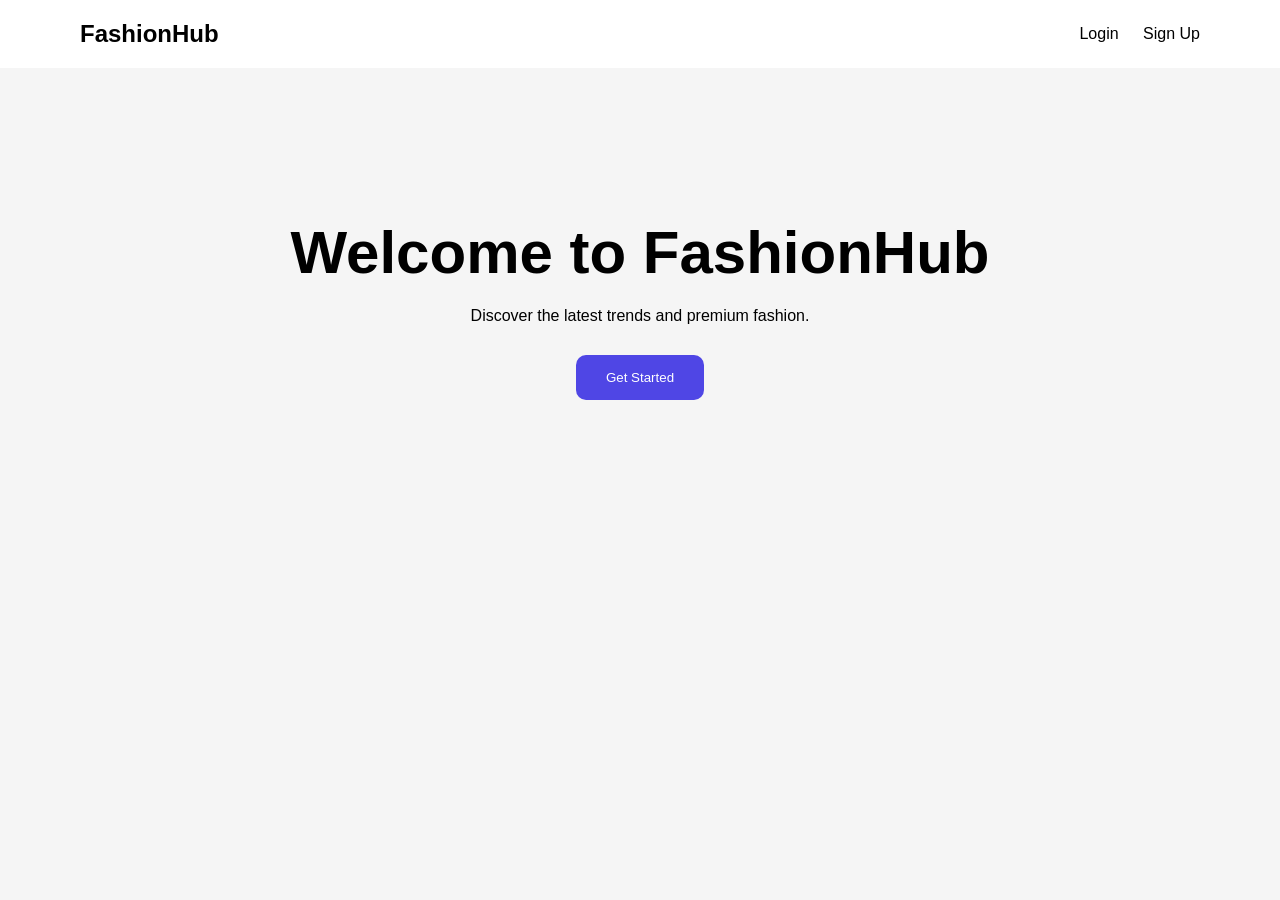
<file: clients/views/index.html>
<!DOCTYPE html>
<html>
<head>
    <title>FashionHub</title>
    <link rel="stylesheet" href="../css/style.css">
</head>
<body>

<nav>
    <h1>FashionHub</h1>

    <div>
        <a href="login.html">Login</a>
        <a href="signup.html">Sign Up</a>
    </div>
</nav>

<section class="hero">

    <h1>Welcome to FashionHub</h1>

    <p>
        Discover the latest trends and premium fashion.
    </p>

    <a href="login.html">
        <button>Get Started</button>
    </a>

</section>

</body>
</html>
</file>
<file: clients/css/style.css>
*{
    margin:0;
    padding:0;
    box-sizing:border-box;
}

body{
    font-family:Arial;
    background:#f5f5f5;
}




nav{
    background:white;
    padding:20px 80px;

    display:flex;
    justify-content:space-between;
    align-items:center;
}

nav a{
    text-decoration:none;
    margin-left:20px;
    color:black;
}

.hero{
    text-align:center;
    margin-top:150px;
}

.hero h1{
    font-size:60px;
}

.hero p{
    margin-top:20px;
}

.hero button{
    margin-top:30px;

    padding:15px 30px;

    background:#4f46e5;

    color:white;

    border:none;

    border-radius:10px;
}

.container{
    height:100vh;

    display:flex;

    justify-content:center;

    align-items:center;
}

.box{
    width:400px;

    background:white;

    padding:40px;

    border-radius:15px;

    box-shadow:0px 0px 10px gray;
}

.box input{
    width:100%;

    padding:15px;

    margin-top:20px;
}

.box button{
    width:100%;

    margin-top:20px;

    padding:15px;

    background:#4f46e5;

    color:white;

    border:none;

    border-radius:10px;
}
</file>
